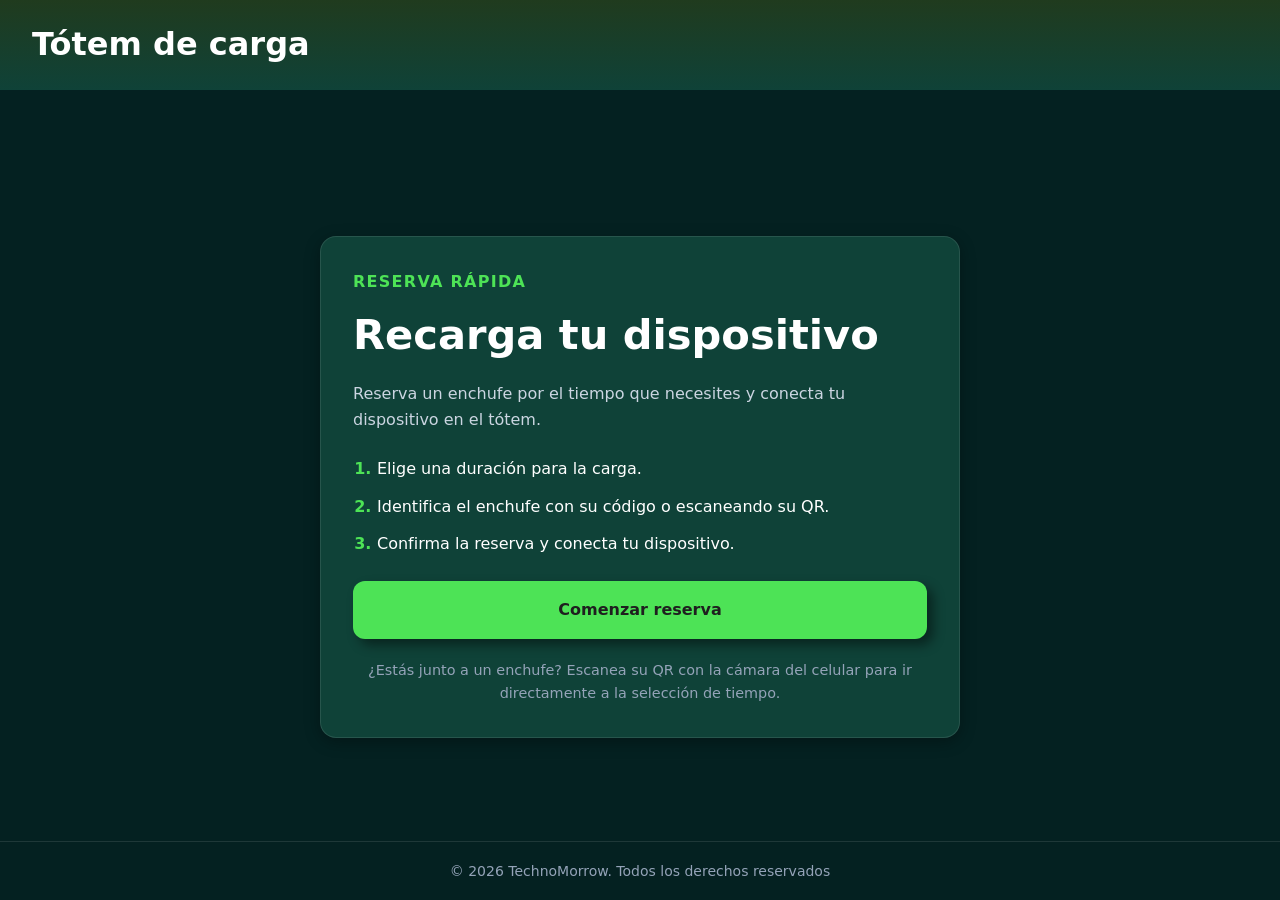
<file: index.html>
<!DOCTYPE html>
<html lang="es">
<head>
    <meta charset="UTF-8">
    <meta name="viewport" content="width=device-width, initial-scale=1.0">
    <title>Reserva de carga</title>
    <link rel="stylesheet" href="./styles.css">
</head>
<body>
    <header class="encabezado-inicio">
        <h1>Tótem de carga</h1>
    </header>

    <main class="pagina-inicio">
        <section class="contenido-inicio">
            <p class="etiqueta-inicio">Reserva rápida</p>

            <h2>Recarga tu dispositivo</h2>

            <p class="introduccion-inicio">
                Reserva un enchufe por el tiempo que necesites y conecta tu
                dispositivo en el tótem.
            </p>

            <ol class="pasos-inicio">
                <li>Elige una duración para la carga.</li>
                <li>Identifica el enchufe con su código o escaneando su QR.</li>
                <li>Confirma la reserva y conecta tu dispositivo.</li>
            </ol>

            <a class="boton-enviar boton-inicio" href="./reserva.html">
                Comenzar reserva
            </a>

            <p class="nota-inicio">
                ¿Estás junto a un enchufe? Escanea su QR con la cámara del
                celular para ir directamente a la selección de tiempo.
            </p>
        </section>
    </main>

    <footer>
        <small>&copy; 2026 TechnoMorrow. Todos los derechos reservados</small>
    </footer>
</body>
</html>
</file>
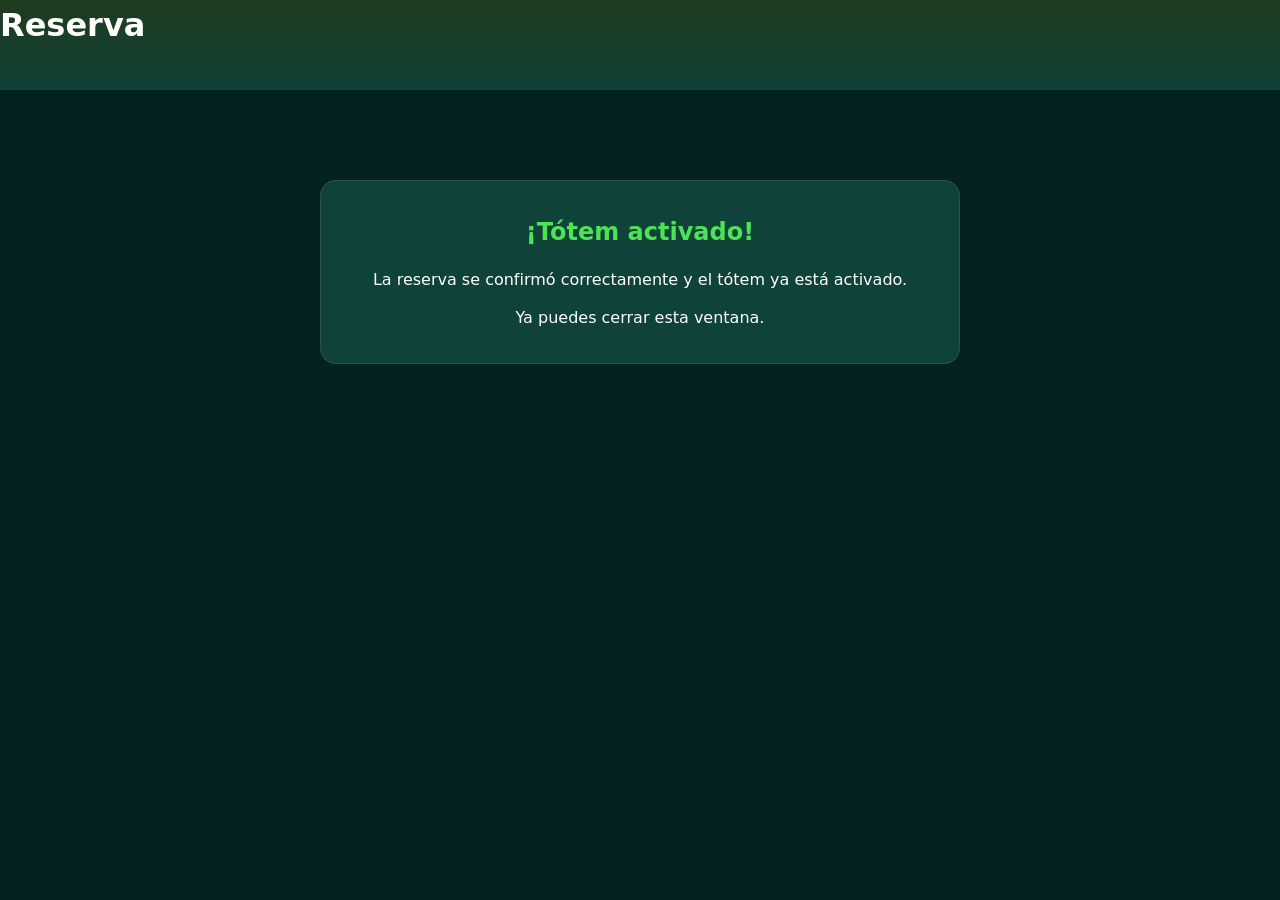
<file: activado.html>
<!DOCTYPE html>
<html lang="es">
<head>
    <meta charset="UTF-8">
    <meta name="viewport" content="width=device-width, initial-scale=1.0">
    <title>Tótem activado</title>
    <link rel="stylesheet" href="./styles.css">
</head>
<body>
    <header>
        <h1>Reserva</h1>
    </header>

    <main>
        <section class="confirmacion">
            <h2>¡Tótem activado!</h2>
            <p>La reserva se confirmó correctamente y el tótem ya está activado.</p>
            <p>Ya puedes cerrar esta ventana.</p>
        </section>
    </main>
</body>
</html>
</file>
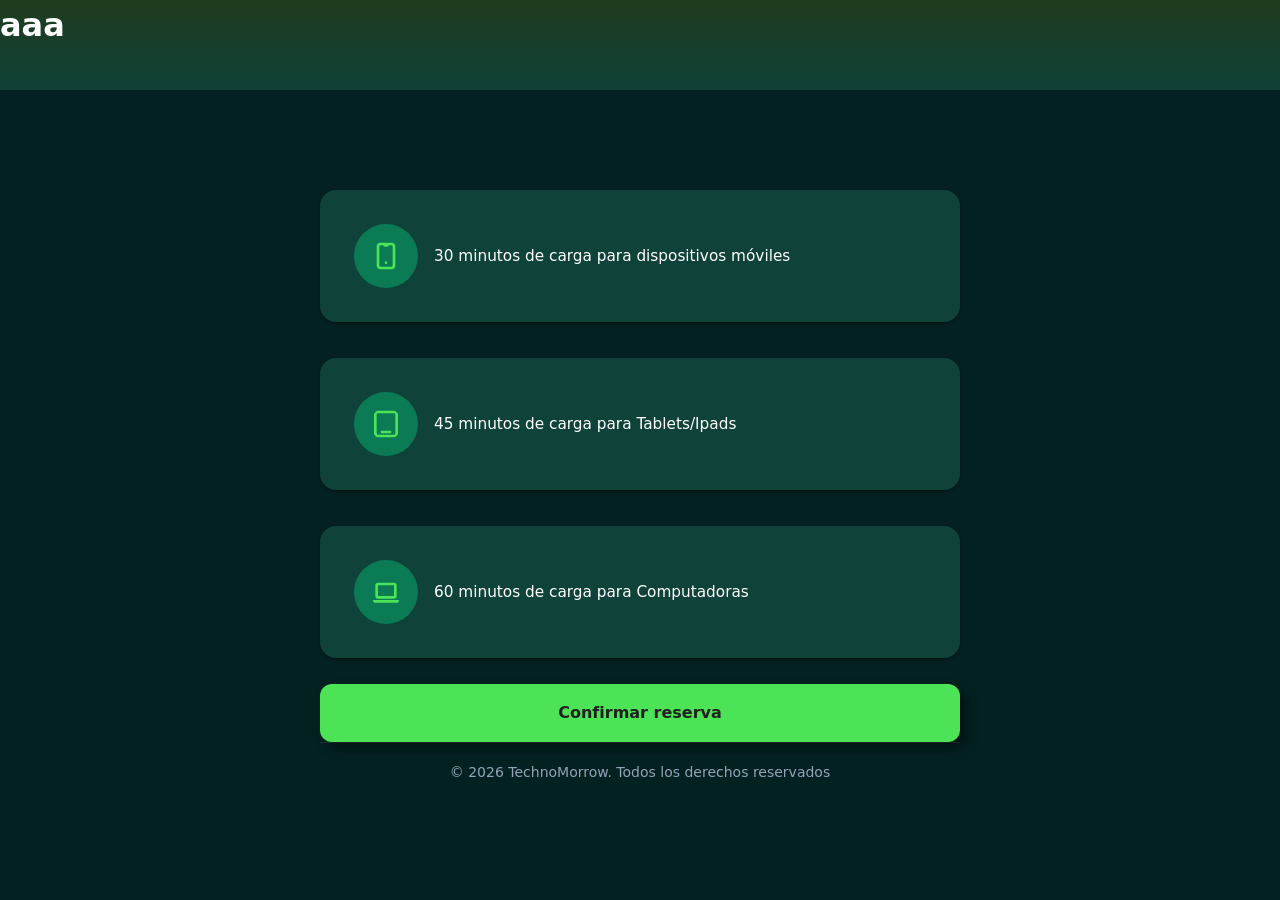
<file: reserva.html>
<!DOCTYPE html>
<html lang="es">
<head>
    <meta charset="UTF-8">
    <meta name="viewport" content="width=device-width, initial-scale=1.0">
    <title>Reserva</title>

    <link rel="stylesheet" href="./styles.css" />
    <script src="./script.js" defer></script>
</head>
<body>
    <header>
        <h1>aaa</h1>
    </header>
    <main>
        <Section>
            <form id="form-tiempo" class="fade-panel">
                <article>
                    <input class="radio-tarjeta" type="radio" id="tiempo1" name="tiempo" value="30">
                    <label class="eleccion_tiempo_reserva" for="tiempo1">
                        <svg xmlns="http://www.w3.org/2000/svg" width="24" height="24" viewBox="0 0 24 24" fill="none" stroke="currentColor" stroke-width="2" stroke-linecap="round" stroke-linejoin="round" class="icon icon-tabler icons-tabler-outline icon-tabler-device-mobile">
                            <path stroke="none" d="M0 0h24v24H0z" fill="none" />
                            <path d="M6 5a2 2 0 0 1 2 -2h8a2 2 0 0 1 2 2v14a2 2 0 0 1 -2 2h-8a2 2 0 0 1 -2 -2v-14" />
                            <path d="M11 4h2" />
                            <path d="M12 17v.01" />
                        </svg>

                        <span class="descripcion-tarjeta">
                            30 minutos de carga para dispositivos móviles
                        </span>
                    </label>
                </article>
                    

                <article>
                    <input class="radio-tarjeta" type="radio" id="tiempo2" name="tiempo" value="45">
                    <label class="eleccion_tiempo_reserva" for="tiempo2">
                        <svg xmlns="http://www.w3.org/2000/svg" width="24" height="24" viewBox="0 0 24 24" fill="none" stroke="currentColor" stroke-width="2" stroke-linecap="round" stroke-linejoin="round" class="icon icon-tabler icons-tabler-outline icon-tabler-device-ipad">
                            <path stroke="none" d="M0 0h24v24H0z" fill="none" />
                            <path d="M18 3a2 2 0 0 1 2 2v14a2 2 0 0 1 -2 2h-12a2 2 0 0 1 -2 -2v-14a2 2 0 0 1 2 -2l12 0" />
                            <path d="M9 18h6" />
                        </svg>

                        <span class="descripcion-tarjeta">
                            45 minutos de carga para Tablets/Ipads
                        </span>
                    </label>
                </article>


                <article>
                    
                    <input class="radio-tarjeta" type="radio" id="tiempo3" name="tiempo" value="60">
                    <label class="eleccion_tiempo_reserva" for="tiempo3">
                        <svg xmlns="http://www.w3.org/2000/svg" width="24" height="24" viewBox="0 0 24 24" fill="none" stroke="currentColor" stroke-width="2"                   stroke-linecap="round" stroke-linejoin="round" class="icon icon-tabler icons-tabler-outline icon-tabler-device-laptop">
                            <path stroke="none" d="M0 0h24v24H0z" fill="none" />
                            <path d="M3 19l18 0" />
                            <path d="M5 7a1 1 0 0 1 1 -1h12a1 1 0 0 1 1 1v8a1 1 0 0 1 -1 1h-12a1 1 0 0 1 -1 -1l0 -8" />
                        </svg>

                        <span class="descripcion-tarjeta">
                            60 minutos de carga para Computadoras
                        </span>
                    </label>
                </article>

                <button class="boton-enviar" type="submit">Confirmar reserva</button>

            </form>

            <section id="identificacion" class="panel-identificacion fade-panel" hidden>
                <h2>Identifica tu enchufe</h2>
                <p id="instruccion-metodo"></p>

                <p class="cuenta-regresiva">
                    Tiempo restante: <strong id="temporizador">02:00</strong>
                </p>

                <div id="panel-codigo">
                    <label for="codigo-enchufe">Código único del enchufe</label>
                    <input
                        id="codigo-enchufe"
                        type="text"
                        autocomplete="off"
                        placeholder="Ejemplo: ENCHUFE-001"
                    >
                    <button id="confirmar-codigo" class="boton-enviar" type="button">
                        Confirmar código
                    </button>
                </div>

                <div id="panel-qr" hidden>
                    <button id="abrir-camara" class="boton-enviar" type="button">
                        Abrir cámara y escanear QR
                    </button>

                    <video id="vista-camara" playsinline muted hidden></video>
                    <p id="mensaje-camara" role="status"></p>
                </div>

                <button id="cambiar-metodo" class="boton-cambiar" type="button"></button>
                <p id="mensaje-reserva" role="status"></p>
            </section>

            <footer>
                <small>&copy; 2026 TechnoMorrow. Todos los derechos reservados</small>
            </footer>
        </Section>
    </main>
</body>
</html>
</file>
<file: styles.css>
* {
  margin: 0;
  padding: 0;
  box-sizing: border-box;
}

:root {
  --primary: #2f4030;
  --primary-dark: #0f4229;
  --primary-hover: #3fa645;
  --primary-light: #4de356;
  --background: #042121;
  --text-primary: #ffffff;
  --text-secondary: #cbd5e1;
  --text-muted: #94a3b8;
  --border: rgba(255, 255, 255, 0.1);
  --card-bg: #0f4238;
  --shadow: rgba(0, 0, 0, 0.3);
  --input-bg: #203b1e;
  --hsla-example: rgb(31, 255, 61);
}

header {
    font-family: system-ui;
    background-image: linear-gradient(var(--input-bg), var(--card-bg));
    color: var(--text-primary);
    min-height: 10vh;
    display: flex;
    margin-bottom: 10vh;
}

body {
  font-family: system-ui;
  background-color: var(--background);
  color: var(--text-primary);
  min-height: 100vh;
  display: flex;
  flex-direction: column;
  line-height: 1.6;
}

main {
  padding-inline: 25%;
}

@media (max-width: 700px) {
  main {
    padding-inline: 1rem;
  }
}

article {
  position: relative;
  margin-bottom: 16px;
  padding-top: 10px;
  padding-bottom: 10px;
}

.radio-tarjeta {
  position: absolute;
  width: 1px;
  height: 1px;
  opacity: 0;
}

.eleccion_tiempo_reserva {
  display: flex;
  align-items: center;
  gap: 1rem;
  width: 100%;
  padding: 2rem;
  border: 2px solid transparent;
  border-radius: 1rem;
  background-color: var(--card-bg);
  box-shadow: 0 1px 3px 0 rgba(0, 0, 0, 0.5);
  cursor: pointer;
  transition: border-color 0.6s ease;

  svg {
    flex-shrink: 0;
    color: var(--primary-light);
    background: rgba(0, 255, 149, 0.3);
    width: 64px;
    height: 64px;
    border-radius: 100%;
    padding: 16px;
  }

  .descripcion-tarjeta {
    color: var(--text-primary);
    font-size: 1.7vh;
  }
}

.radio-tarjeta:checked + .eleccion_tiempo_reserva {
  border-color: var(--primary-light);
}

.radio-tarjeta:focus-visible + .eleccion_tiempo_reserva {
  outline: 2px solid var(--primary-light);
  outline-offset: 3px;
}

footer {
  background-color: var(--background);
  border-top: 1px solid var(--border);
  text-align: center;
  padding: 16px;

  small {
    color: var(--text-muted);
    font-size: 0.875rem;
  }
}

.boton-enviar {
  display: block;
  width: 100%;
  margin: 1rem auto 0;
  padding: 1rem 1.5rem;
  border: none;
  border-radius: 0.75rem;
  background-color: var(--primary-light);
  color: #1f1f1f;
  font: inherit;
  font-weight: 700;
  cursor: pointer;
  box-shadow: 6px 6px 12px rgba(0, 0, 0, 0.45);
  transition: transform 0.2s ease, box-shadow 0.2s ease;
}

.boton-enviar:hover {
  transform: translate(2px, 2px);
  box-shadow: 4px 4px 8px rgba(0, 0, 0, 0.4);
}

.boton-enviar:focus-visible {
  outline: 2px solid var(--primary-light);
  outline-offset: 4px;
}

[hidden] {
  display: none !important;
}

.fade-panel {
  opacity: 1;
  transform: translateY(0);
  transition: opacity 400ms ease, transform 400ms ease;
}

.fade-panel.fade-out {
  opacity: 0;
  transform: translateY(8px);
  pointer-events: none;
}

@media (prefers-reduced-motion: reduce) {
  .fade-panel {
    transition: none;
  }
}

.panel-identificacion {
  margin: 1.5rem 0;
  padding: 2rem;
  border: 1px solid var(--border);
  border-radius: 1rem;
  background-color: var(--card-bg);
}

.panel-identificacion h2 {
  margin-bottom: 0.5rem;
}

.panel-identificacion label {
  display: block;
  margin-bottom: 0.5rem;
}

#codigo-enchufe {
  width: 100%;
  padding: 0.9rem 1rem;
  border: 1px solid var(--border);
  border-radius: 0.6rem;
  background-color: var(--input-bg);
  color: var(--text-primary);
  font: inherit;
}

#codigo-enchufe:focus-visible {
  outline: 2px solid var(--primary-light);
  outline-offset: 2px;
}

.cuenta-regresiva {
  margin: 1rem 0;
  color: var(--text-secondary);
  font-size: 1.2rem;
}

#temporizador {
  color: var(--primary-light);
  font-variant-numeric: tabular-nums;
}

#vista-camara {
  display: block;
  width: 100%;
  max-height: 55vh;
  margin-top: 1rem;
  border-radius: 0.75rem;
  background: #000;
  object-fit: cover;
}

.boton-cambiar {
  margin-top: 1rem;
  padding: 0.5rem 0;
  border: 0;
  background: transparent;
  color: var(--primary-light);
  font: inherit;
  text-decoration: underline;
  cursor: pointer;
}

#mensaje-camara,
#mensaje-reserva {
  margin-top: 0.75rem;
  color: var(--text-secondary);
}

@media (max-width: 700px) {
  .panel-identificacion {
    padding: 1.25rem;
  }
}

.confirmacion {
  margin: 0 auto;
  padding: 2rem;
  border: 1px solid var(--border);
  border-radius: 1rem;
  background-color: var(--card-bg);
  text-align: center;
}

.confirmacion h2 {
  margin-bottom: 1rem;
  color: var(--primary-light);
}

.confirmacion p + p {
  margin-top: 0.75rem;
}

.encabezado-inicio {
  align-items: center;
  padding: 1rem 2rem;
}

.pagina-inicio {
  display: grid;
  flex: 1;
  place-items: center;
  padding-block: 0 3rem;
}

.contenido-inicio {
  width: 100%;
  padding: 2rem;
  border: 1px solid var(--border);
  border-radius: 1rem;
  background-color: var(--card-bg);
  box-shadow: 0 4px 16px var(--shadow);
}

.etiqueta-inicio {
  margin-bottom: 0.5rem;
  color: var(--primary-light);
  font-weight: 700;
  text-transform: uppercase;
  letter-spacing: 0.08em;
}

.contenido-inicio h2 {
  margin-bottom: 0.75rem;
  font-size: clamp(1.8rem, 4vw, 2.6rem);
}

.introduccion-inicio {
  color: var(--text-secondary);
}

.pasos-inicio {
  display: grid;
  gap: 0.75rem;
  margin: 1.5rem 0;
  padding-left: 1.5rem;
  color: var(--text-primary);
}

.pasos-inicio li::marker {
  color: var(--primary-light);
  font-weight: 700;
}

.boton-inicio {
  text-align: center;
  text-decoration: none;
}

.nota-inicio {
  margin-top: 1.25rem;
  color: var(--text-muted);
  font-size: 0.9rem;
  text-align: center;
}

@media (max-width: 700px) {
  .encabezado-inicio {
    padding-inline: 1rem;
  }

  .contenido-inicio {
    padding: 1.25rem;
  }
}
</file>
